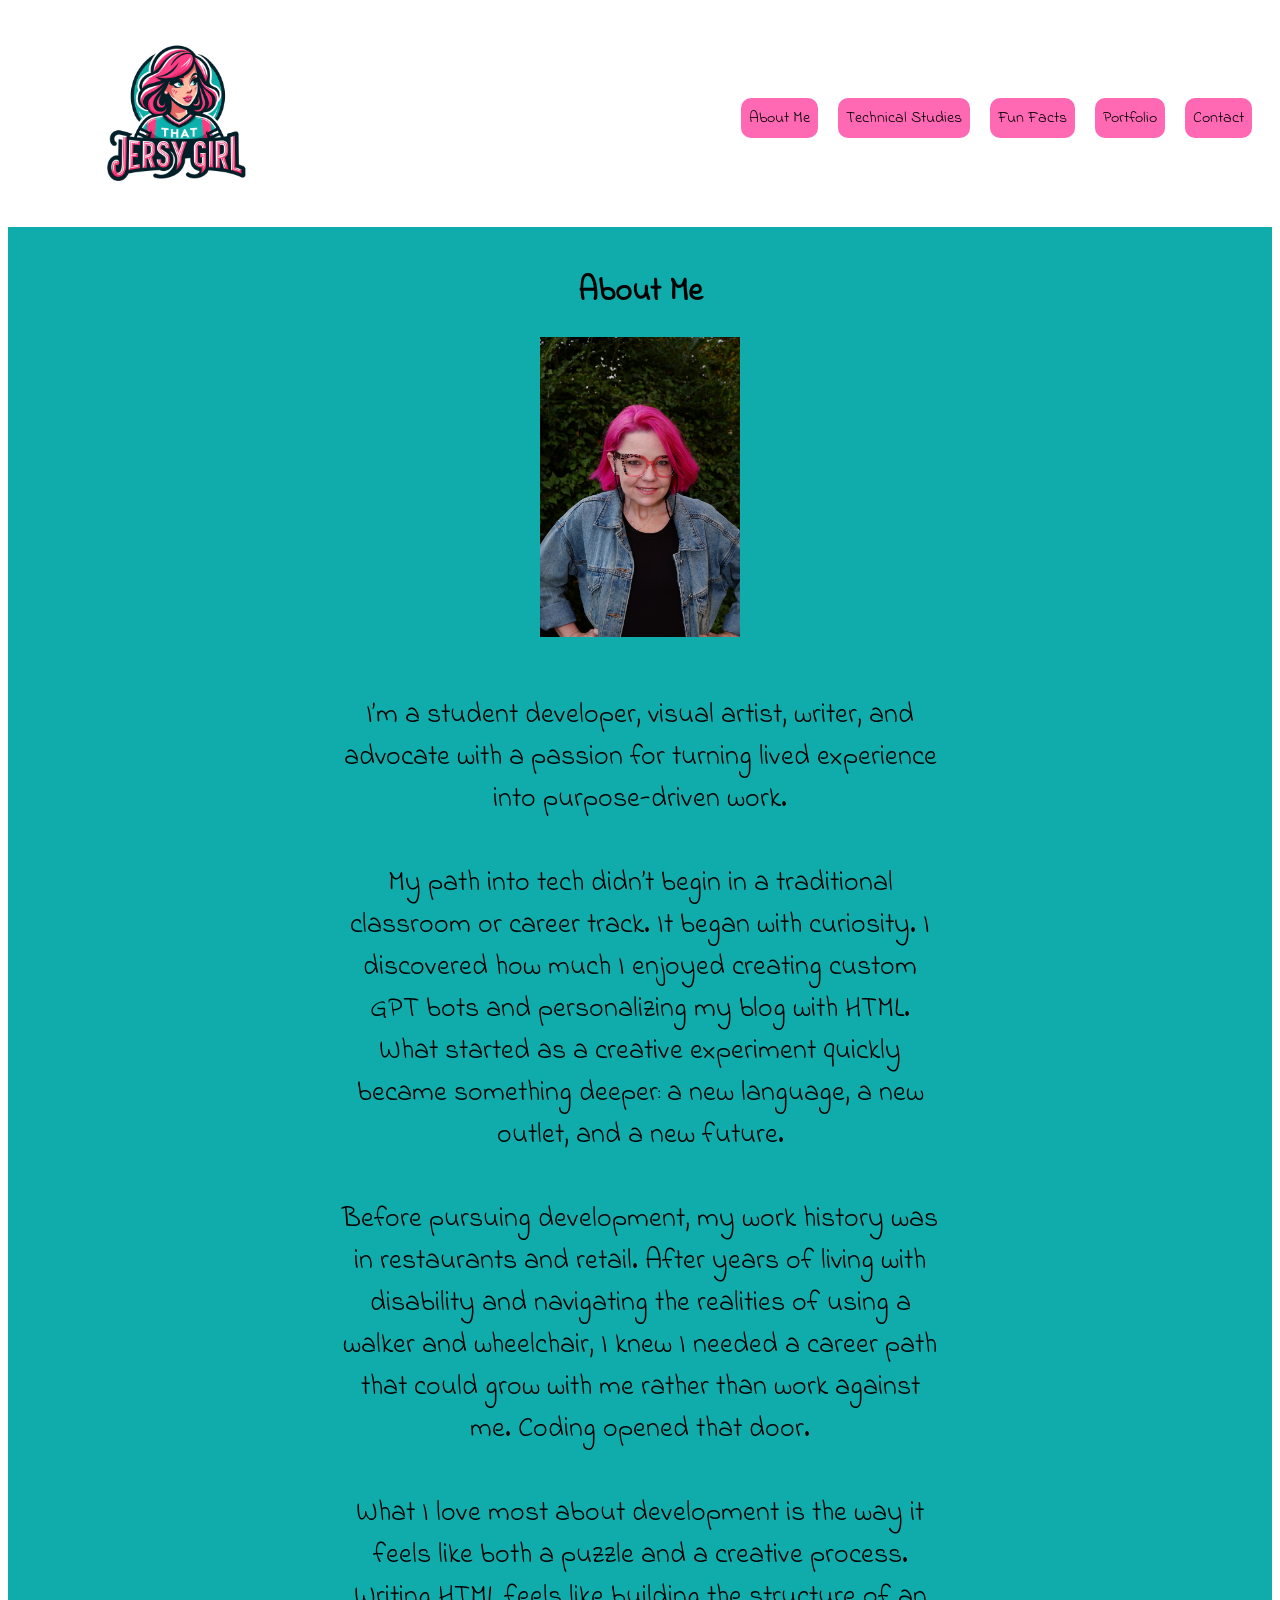
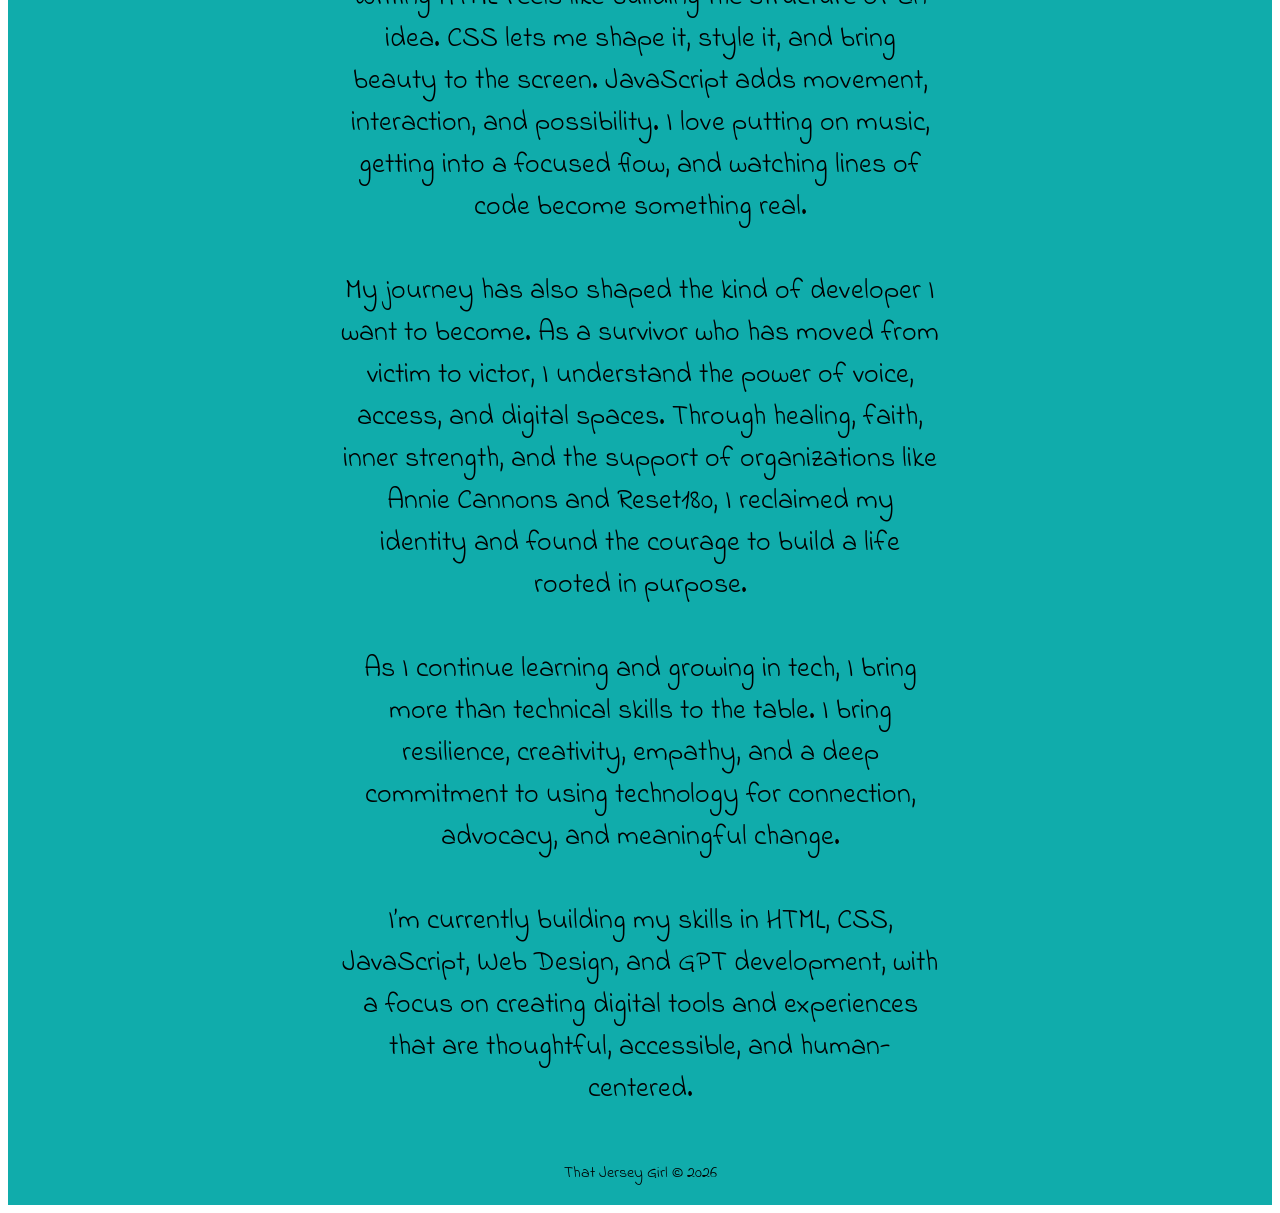
<file: index.html>
<!DOCTYPE html>
<html lang="en">

<head>
  <meta charset="UTF-8">
  <meta name="viewport" content="width=device-width, initial-scale=1.0">
  <title>About</title>
  <link rel="stylesheet" href="css/style.css" />
</head>

<body>
  <header id="top">
    <a href="index.html">
      <img src="images/logo.jpg" alt="my logo" />
    </a>

    <nav>
      <ul>
        <li><a href="about.html">About Me</a></li>
        <li><a href="studies.html">Technical Studies</a></li>
        <li><a href="FunFacts.html">Fun Facts</a></li>
        <li><a href="portfolio.html">Portfolio</a></li>
        <li><a href="contact.html">Contact</a></li>
      </ul>
    </nav>
  </header>
  <div id="about">
    <h1>About Me</h1>
    <img src="images/Me.jpg" alt="a photo of me" />
    <p>

      I’m a student developer, visual artist, writer, and advocate with a passion for turning lived experience
      into
      purpose-driven work.
      <br>
      <br>

      My path into tech didn’t begin in a traditional classroom or career track. It began with curiosity. I
      discovered how
      much I enjoyed creating custom GPT bots and personalizing my blog with HTML. What started as a creative
      experiment
      quickly became something deeper: a new language, a new outlet, and a new future.
      <br>
      <br>
      Before pursuing development, my work history was in restaurants and retail. After years of living with
      disability and
      navigating the realities of using a walker and wheelchair, I knew I needed a career path that could grow
      with me rather
      than work against me. Coding opened that door.
      <br>
      <br>
      What I love most about development is the way it feels like both a puzzle and a creative process. Writing
      HTML feels
      like building the structure of an idea. CSS lets me shape it, style it, and bring beauty to the screen.
      JavaScript adds
      movement, interaction, and possibility. I love putting on music, getting into a focused flow, and watching
      lines of code
      become something real.
      <br>
      <br>
      My journey has also shaped the kind of developer I want to become. As a survivor who has moved from victim
      to victor, I
      understand the power of voice, access, and digital spaces. Through healing, faith, inner strength, and the
      support of
      organizations like Annie Cannons and Reset180, I reclaimed my identity and found the courage to build a life rooted in
      purpose.
      <br>
      <br>
      As I continue learning and growing in tech, I bring more than technical skills to the table. I bring
      resilience,
      creativity, empathy, and a deep commitment to using technology for connection, advocacy, and meaningful
      change.
      <br>
      <br>
      I’m currently building my skills in HTML, CSS, JavaScript, Web Design, and GPT development, with a
      focus on
      creating digital tools and experiences that are thoughtful, accessible, and human-centered.
    </p>
    <footer>That Jersey Girl &copy; 2026</footer>

</body>

</html>
</file>
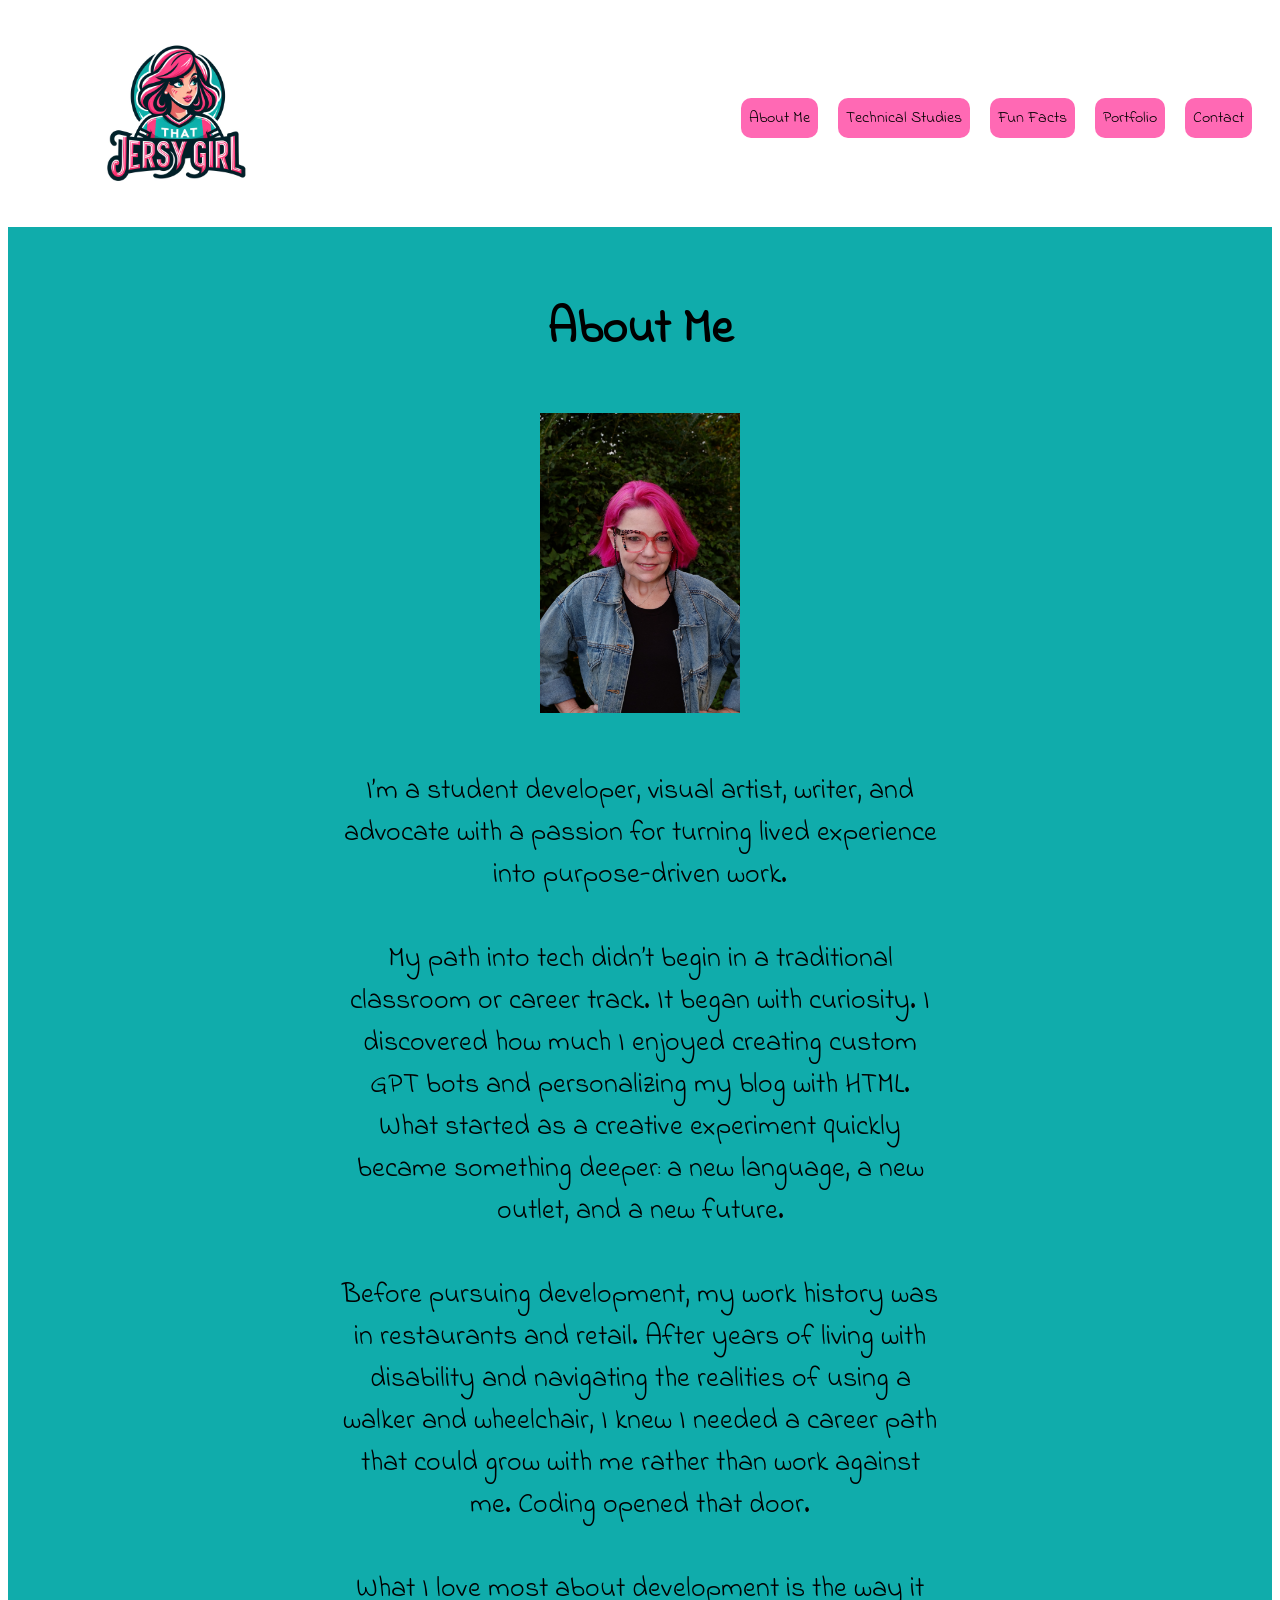
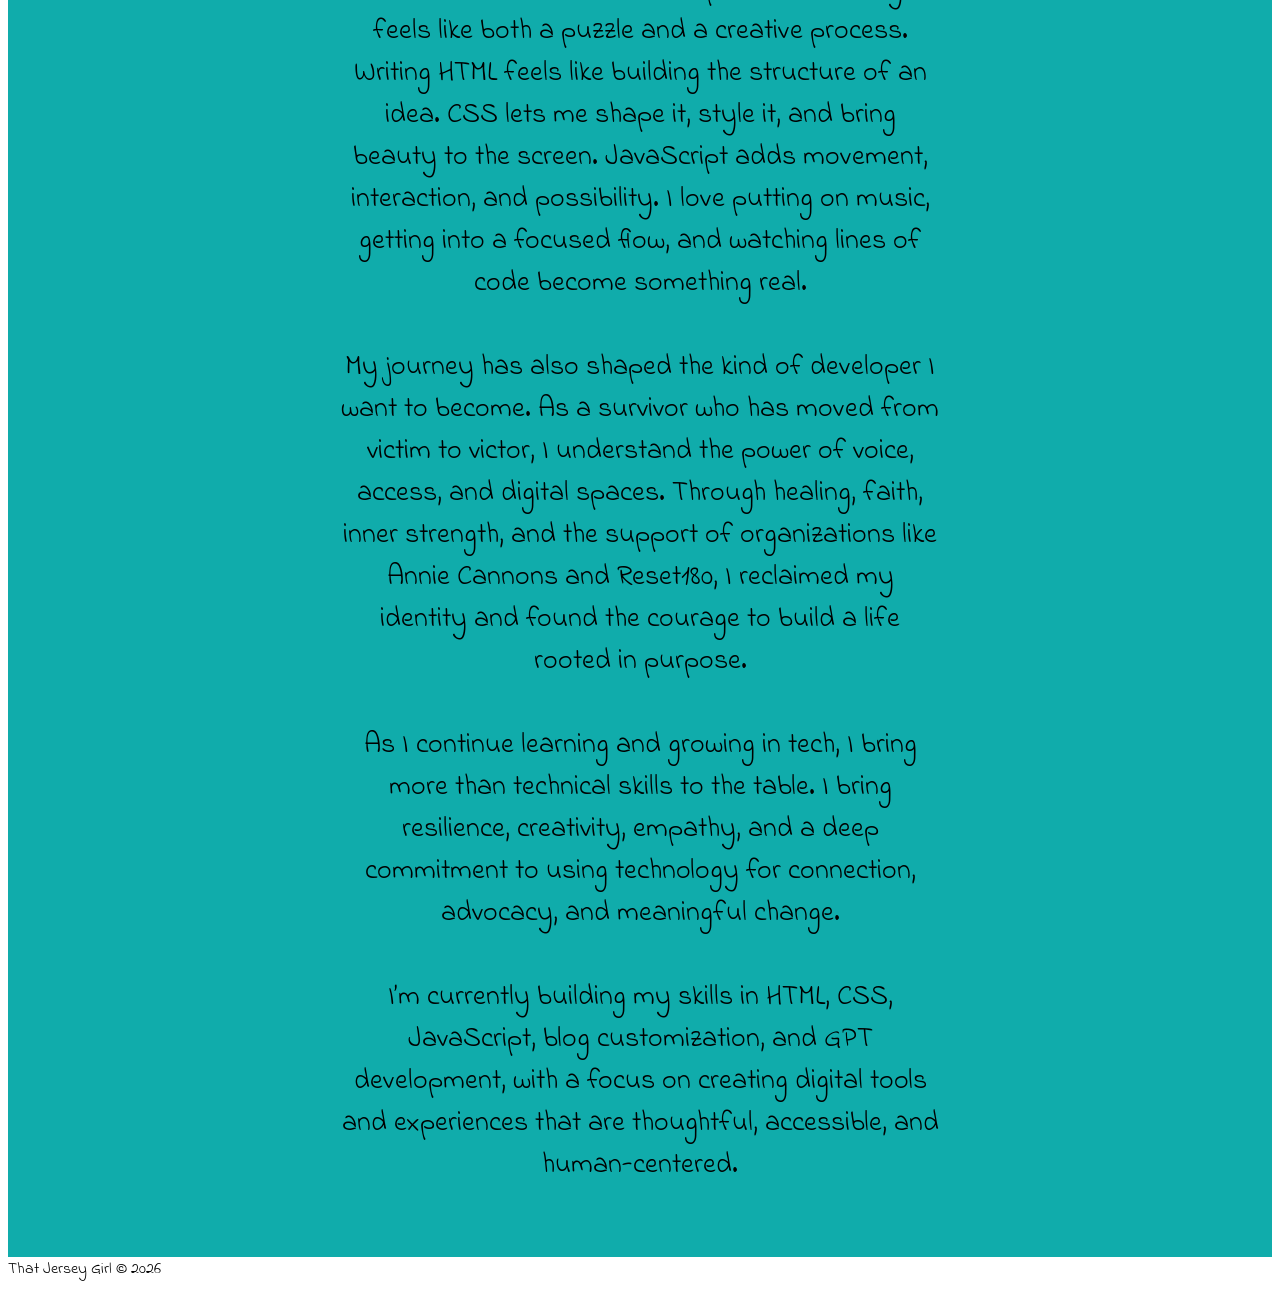
<file: about.html>
<!DOCTYPE html>
<html lang="en">

<head>
    <meta charset="UTF-8">
    <meta name="viewport" content="width=device-width, initial-scale=1.0">
    <title>About</title>
    <link rel="stylesheet" href="css/style.css">
</head>

<body>
    <header id="top">
        <a href="index.html">
            <img src="images/logo.jpg" alt="my logo" />
        </a>

        <nav>
            <ul>
                <li><a href="about.html">About Me</a></li>
                <li><a href="studies.html">Technical Studies</a></li>
                <li><a href="funfacts.html">Fun Facts</a></li>
                <li><a href="portfolio.html">Portfolio</a></li>
                <li><a href="contact.html">Contact</a></li>
            </ul>
        </nav>
    </header>
    <div id="about">
        <h3>About Me</h3>

        <img src="images/Me.jpg" alt="a photo of me" />
        <p>

            I’m a student developer, visual artist, writer, and advocate with a passion for turning lived experience
            into
            purpose-driven work.
            <br>
            <br>

            My path into tech didn’t begin in a traditional classroom or career track. It began with curiosity. I
            discovered how
            much I enjoyed creating custom GPT bots and personalizing my blog with HTML. What started as a creative
            experiment
            quickly became something deeper: a new language, a new outlet, and a new future.
            <br>
            <br>
            Before pursuing development, my work history was in restaurants and retail. After years of living with
            disability and
            navigating the realities of using a walker and wheelchair, I knew I needed a career path that could grow
            with me rather
            than work against me. Coding opened that door.
            <br>
            <br>
            What I love most about development is the way it feels like both a puzzle and a creative process. Writing
            HTML feels
            like building the structure of an idea. CSS lets me shape it, style it, and bring beauty to the screen.
            JavaScript adds
            movement, interaction, and possibility. I love putting on music, getting into a focused flow, and watching
            lines of code
            become something real.
            <br>
            <br>
            My journey has also shaped the kind of developer I want to become. As a survivor who has moved from victim
            to victor, I
            understand the power of voice, access, and digital spaces. Through healing, faith, inner strength, and the
            support of
            organizations like Annie Cannons and Reset180, I reclaimed my identity and found the courage to build a life
            rooted in
            purpose.
            <br>
            <br>
            As I continue learning and growing in tech, I bring more than technical skills to the table. I bring
            resilience,
            creativity, empathy, and a deep commitment to using technology for connection, advocacy, and meaningful
            change.
            <br>
            <br>
            I’m currently building my skills in HTML, CSS, JavaScript, blog customization, and GPT development, with a
            focus on
            creating digital tools and experiences that are thoughtful, accessible, and human-centered.
        </p>
    </div>
    <footer>That Jersey Girl &copy; 2026</footer>

</body>

</html>
</file>
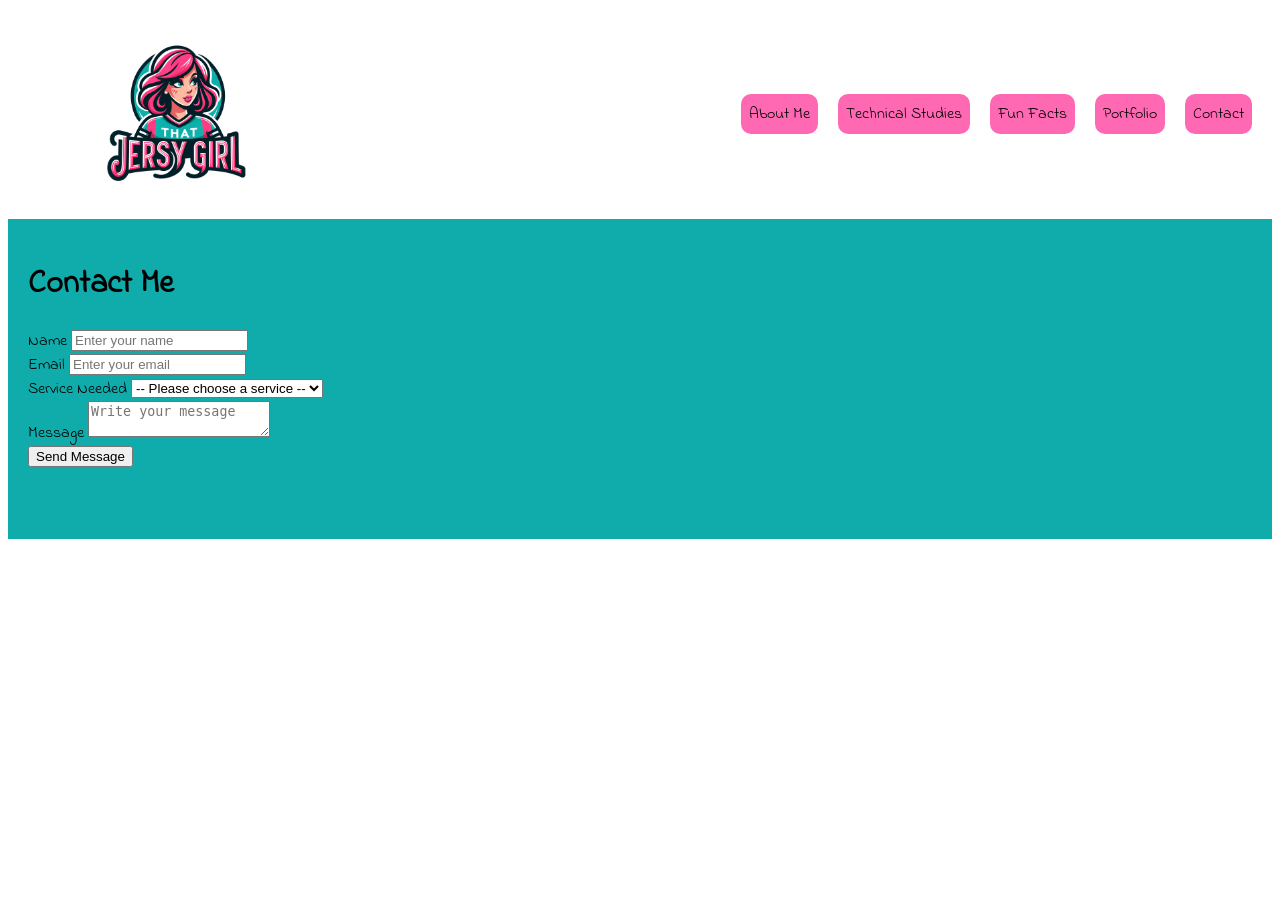
<file: contact.html>
<!DOCTYPE html>
<html lang="en">

<head>
    <meta charset="UTF-8">
    <meta name="viewport" content="width=device-width, initial-scale=1.0">
    <title>Studies</title>
    <link rel="stylesheet" href="css/style.css" />
</head>

<body>
    <header id="top">
        <img src="images/logo.jpg" alt="my logo" />

        <nav>
            <ul>
                <li><a href="about.html">About Me</a></li>
                <li><a href="studies.html">Technical Studies</a></li>
                <li><a href="FunFacts.html">Fun Facts</a></li>
                <li><a href="portfolio.html">Portfolio</a></li>
                <li><a href="contact.html">Contact</a></li>
            </ul>
        </nav>
    </header>
    <div class="form-container">
        <h1>Contact Me</h1>

        <form id="contactForm">
            <label for="name">Name</label>
            <input type="text" id="name" placeholder="Enter your name" required />
            <br>


            <label for="email">Email</label>
            <input type="email" id="email" placeholder="Enter your email" required />
            <br>
            <label for="service">Service Needed</label>
            <select id="service" name="service" required>
                <option value="">-- Please choose a service --</option>
                <option value="web-design">Web Design</option>
                <option value="logo-design">Logo Design</option>
                <option value="social-media">Social Media Management</option>
                <option value="consultation">Consultation</option>
                <option value="speaking">Public Speaking</option>
                <option value="advocacy">Advocacy</option>
                <option value="other">Other</option>


            </select>
            <br>

            <label for="message">Message</label>
            <textarea id="message" placeholder="Write your message" required></textarea>
            <br>
            <button type="submit">Send Message</button>
        </form>

        <p id="formMessage"></p>
    </div>

    <script src="script.js"></script>
</body>

</html>
</file>
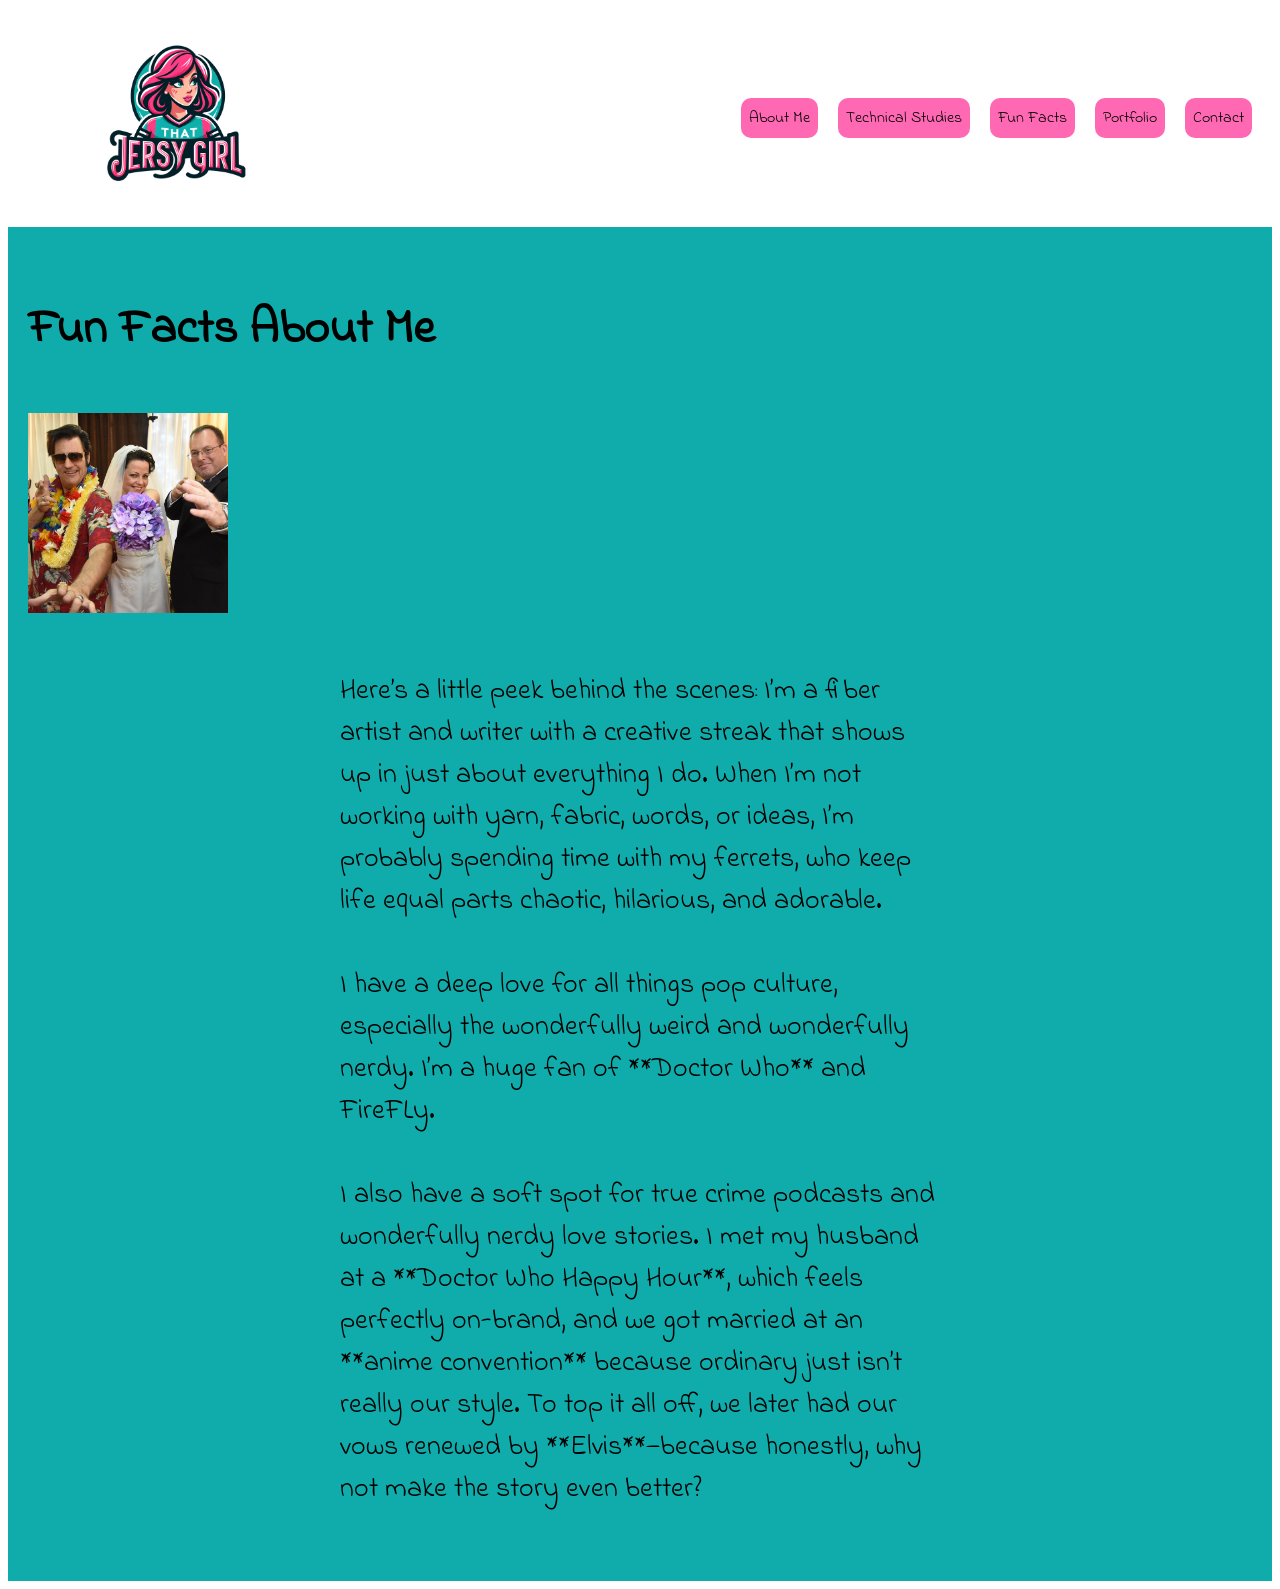
<file: FunFacts.html>
<!DOCTYPE html>
<html lang="en">

<head>
    <meta charset="UTF-8">
    <meta name="viewport" content="width=device-width, initial-scale=1.0">
    <title>About</title>
    <link rel="stylesheet" href="css/style.css" />
</head>

<body>
    <header id="top">
        <a href="index.html">
            <img src="images/logo.jpg" alt="my logo" />
        </a>

        <nav>
            <ul>
                <li><a href="about.html">About Me</a></li>
                <li><a href="studies.html">Technical Studies</a></li>
                <li><a href="FunFacts.html">Fun Facts</a></li>
                <li><a href="portfolio.html">Portfolio</a></li>
                <li><a href="contact.html">Contact</a></li>
            </ul>
        </nav>
    </header>
    <div id="funfacts">
        <h3>Fun Facts About Me</h3>
        <img src="images/withElvis.jpg" alt="a photo of us with Elvis" />

        <p>Here’s a little peek behind the scenes: I’m a fiber artist and writer with a creative streak that shows up in
            just about
            everything I do. When I’m not working with yarn, fabric, words, or ideas, I’m probably spending time with my
            ferrets,
            who keep life equal parts chaotic, hilarious, and adorable.
            <br>
            <br>
            I have a deep love for all things pop culture, especially the wonderfully weird and wonderfully nerdy. I’m a
            huge fan of **Doctor Who** and FireFLy.
            <br>
            <br>

            I also have a soft spot for true crime podcasts and wonderfully nerdy love stories. I met my husband at a
            **Doctor Who
            Happy Hour**, which feels perfectly on-brand, and we got married at an **anime convention** because ordinary
            just isn’t
            really our style. To top it all off, we later had our vows renewed by **Elvis**—because honestly, why not
            make the story
            even better?
        </p>

    </div>
</body>

</html>
</file>
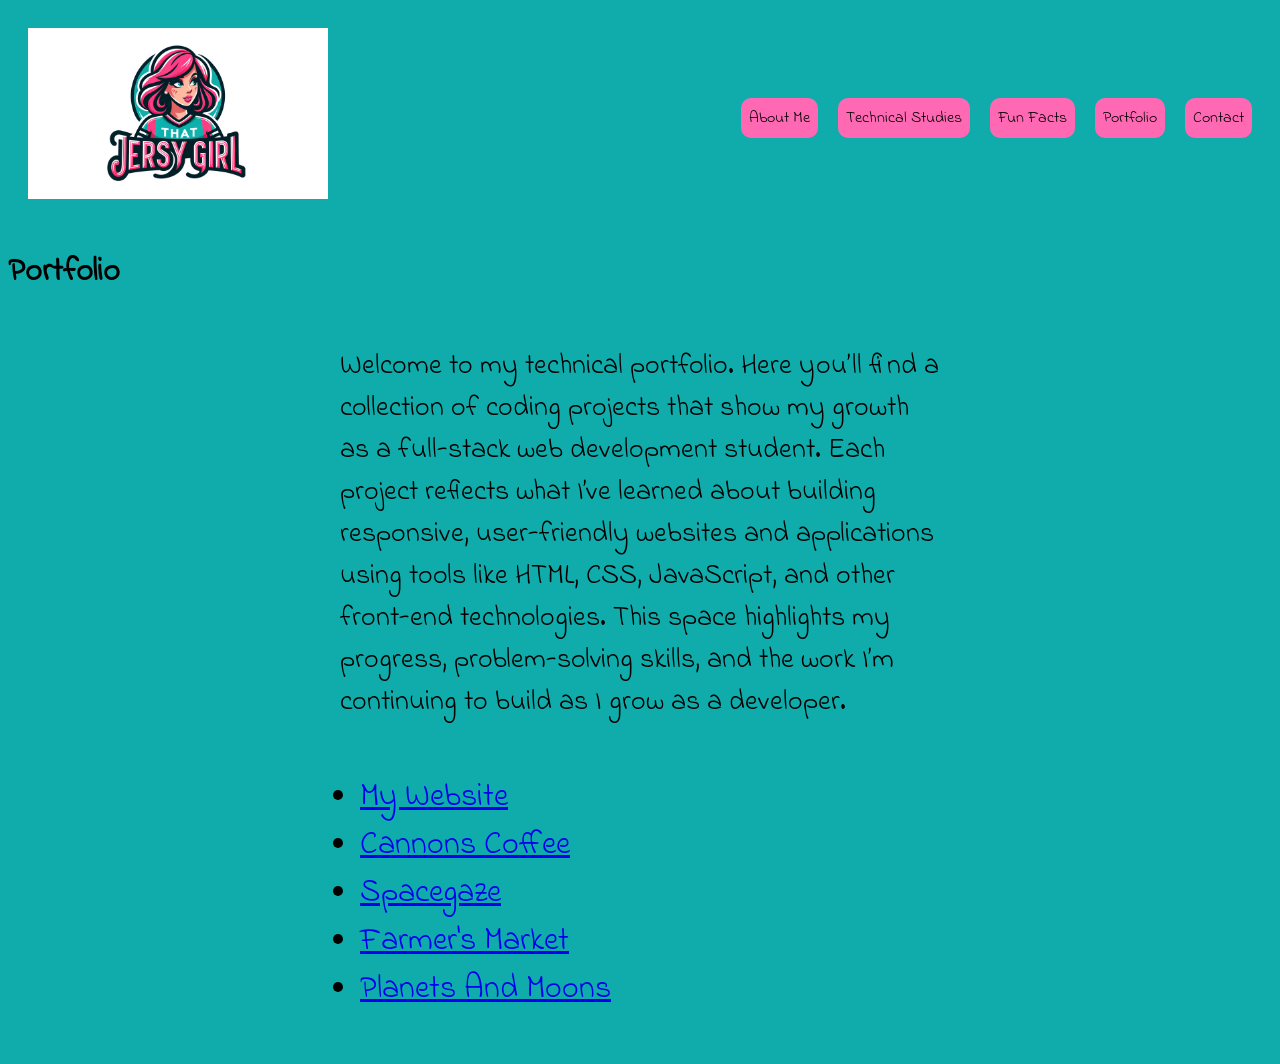
<file: portfolio.html>
<!DOCTYPE html>
<html lang="en">
<head>
    <meta charset="UTF-8">
    <meta name="viewport" content="width=device-width, initial-scale=1.0">
    <title>Portfolio</title>
    <link rel="stylesheet" href="css/style.css">
</head>
<body id="portfolio">
    <header id="top">
        <a href="index.html">
            <img src="images/logo.jpg" alt="my logo" />
        </a>
    
        <nav>
            <ul>
                <li><a href="about.html">About Me</a></li>
                <li><a href="studies.html">Technical Studies</a></li>
                <li><a href="FunFacts.html">Fun Facts</a></li>
                <li><a href="portfolio.html">Portfolio</a></li>
                <li><a href="contact.html">Contact</a></li>
            </ul>
        </nav>
    </header>
   <h1>Portfolio</h1>
    <p>Welcome to my technical portfolio. Here you’ll find a collection of coding projects that show my growth as a full-stack
    web development student. Each project reflects what I’ve learned about building responsive, user-friendly websites and
    applications using tools like HTML, CSS, JavaScript, and other front-end technologies. This space highlights my progress,
    problem-solving skills, and the work I’m continuing to build as I grow as a developer.
</p>
<ul class="portfolio-list">
    <li><a href="https://thatjerseygirl.github.io/pom/">My Website</a></li>
    <li><a href="https://thatjerseygirl.github.io/cannons-coffee/">Cannons Coffee</a></li>
    <li><a href="https://thatjerseygirl.github.io/spacegaze/">Spacegaze</a></li>
    <li><a href="https://thatjerseygirl.github.io/farmersmarket/">Farmer's Market</a></li>
    <li><a href="https://thatjerseygirl.github.io/planetsandmoons/">Planets And Moons</a></li>

</body>
</html>
</file>
<file: css/style.css>
@import url('https://fonts.googleapis.com/css2?family=Indie+Flower&display=swap');
body {
  font-family: "Indie Flower", sans-serif;
}
p {
  font-size: 1.75rem;
  line-height: 1.5;
  max-width: 600px;
  margin: 50px auto;
}

h3 {
  font-size: 3rem;
  
}

.portfolio-list{
  font-size: 2rem;
  line-height: 1.5;
  max-width: 600px;
  margin: 50px auto;
}

div {
 background-color: #10ACAB;
  padding: 20px;
}

header {
  display: flex;
  align-items: center;
  justify-content: space-between;
  padding: 20px;
}

header img {
  width: 300px;
  height: auto;
}

nav ul {
  display: flex;
  gap: 20px;
  list-style: none;
  margin: 0;
  padding: 0;
}

nav a {
  border:1px solid hot;
  padding: 0.5rem;
  border-radius: 10px;
  background-color: hotpink;
  text-decoration: none;
  color: black;
}
 nav link:hover {
  background-color: hotpink;  
  padding: 0.5rem;
  border-radius: 10px;
}
nav a:hover {
  background-color: #10ACAB;  
  padding: 0.5rem;
  border-radius: 10px;
}

a:hover {
  background-color: hotpink;  
  padding: 0.5rem;
  border-radius: 10px;
}

img {
  width: 200px;

}
#index{
    text-align: center;
}

#about{
    
    text-align: center;
}


#FunFacts {
    text-align: center;
}
#FunFacts h3 {
    text-align: center;
}
#FunFacts p {
    font-size: 2rem;
    line-height: 1.5;
    max-width: 600px;
    margin: 50px auto;
}
#FunFacts img {
    width: 500px;
    height: auto;
}
#studies {
color: hot hotpink;
font-size: 2rem;}

#contact {
  min-height: 100vh;
  padding: 80px 20px;
  background-color: #f4f4f4;
  display: flex;
  justify-content: center;
  align-items: center;
}

#contact .form-container {
  background-color: #ffffff;
  width: 100%;
  max-width: 500px;
  padding: 40px;
  border-radius: 12px;
  box-shadow: 0 6px 18px rgba(0, 0, 0, 0.1);
}

#contact h1 {
  text-align: center;
  margin-bottom: 10px;
  font-size: 2rem;
  color: #222;
}

#contact p {
  text-align: center;
  margin-bottom: 25px;
  color: #666;
}

#contact form {
  display: flex;
  flex-direction: column;
}

#contact label {
  margin-top: 2rem;
  margin-bottom: 25px;
  font-weight: bold;
  color: #333;
}

#contact input,
#contact textarea,
#contact select {
  width: 100%;
  padding: 2rem;
  border: 1px solid #ccc;
  border-radius: 8px;
  font-size: 3rem;
  font-family: "Indie Flower", sans-serif;
  box-sizing: border-box;
}

#contact input:focus,
#contact textarea:focus,
#contact select:focus {
  outline: none;
  border-color: #2563eb;
  box-shadow: 0 0 5px rgba(37, 99, 235, 0.3);
}

#contact textarea {
  min-height: 200px;
  resize: vertical;
}

#contact button {
  margin-top: 2rem;
  padding: 24px;
  background-color: #2563eb;
  color: white;
  border: none;
  border-radius: 8px;
  font-size: 1rem;
  font-weight: bold;
  cursor: pointer;
}

#contact button:hover {
  background-color: #1d4ed8;
}

#contact #formMessage {
  margin-top: 18px;
  text-align: center;
  font-weight: bold;
}
#portfolio {
  background-color: #10ACAB;
    
   
}
</file>
